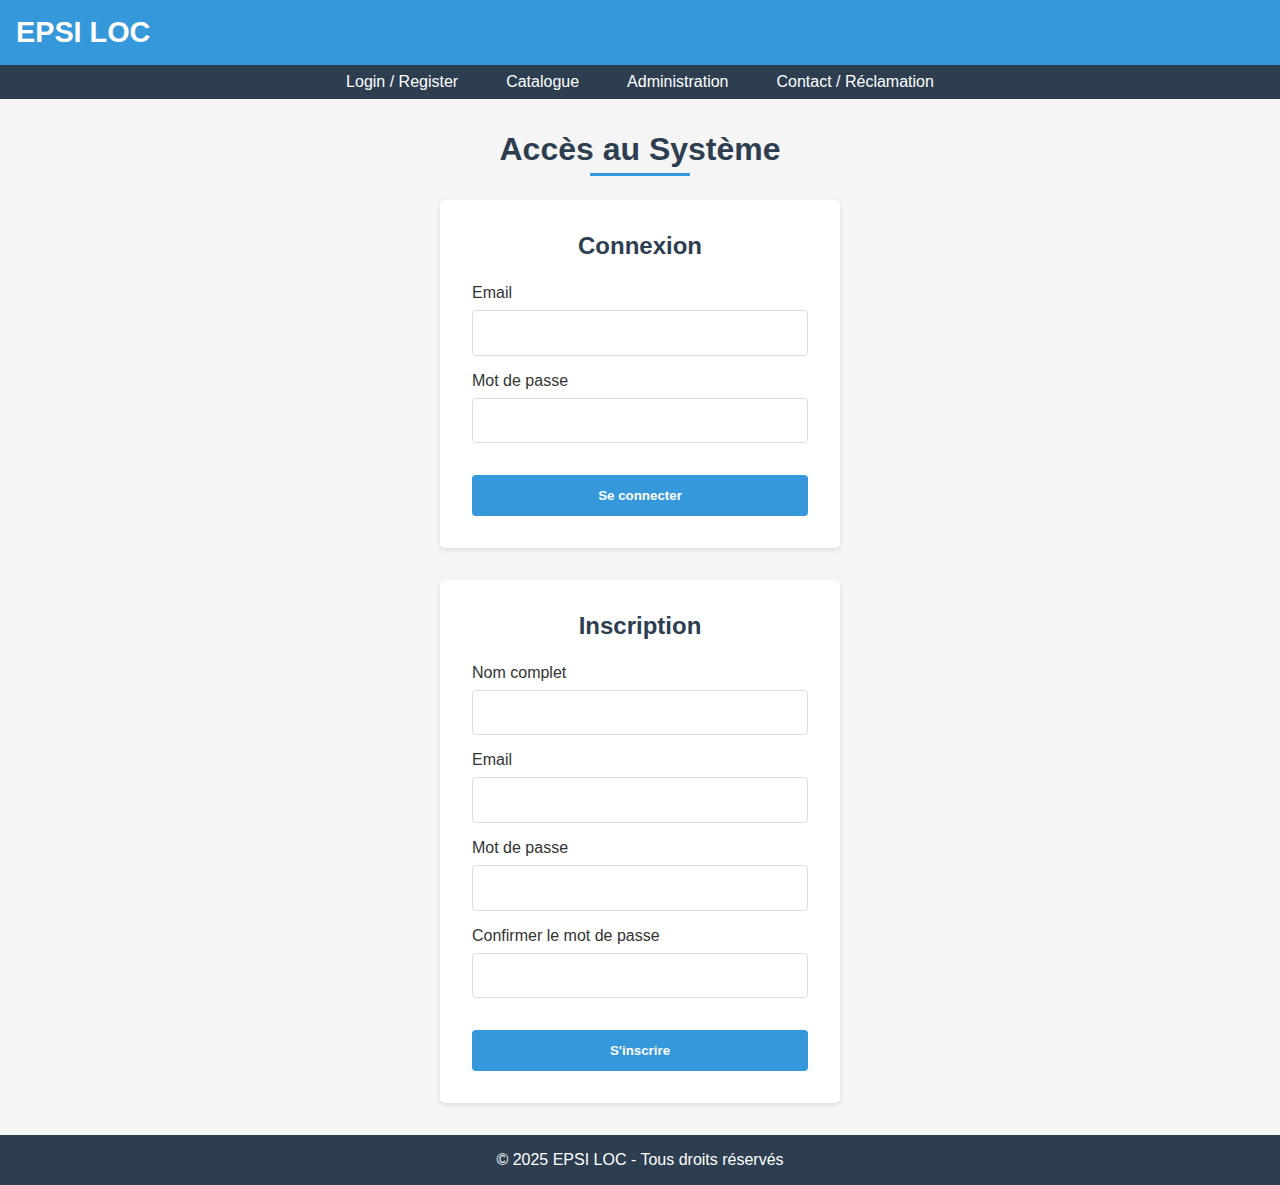
<file: index.html>
<!DOCTYPE html>
<html lang="fr">
<head>
    <meta charset="UTF-8">
    <meta name="viewport" content="width=device-width, initial-scale=1.0">
    <title>EPSI LOC - Location de Matériel Informatique</title>
    <link href="./css/Style.css" rel="stylesheet">
</head>
<body>
    <header>
        <div class="logo-container">
            <div class="logo">EPSI LOC</div>
        </div>
    </header>
    
    <nav>
        <ul>
            <li><a href="#" id="login-link">Login / Register</a></li>
            <li><a href="#" id="catalog-link">Catalogue</a></li>
            <li><a href="#" id="admin-link">Administration</a></li>
            <li><a href="https://forms.gle/Rcn48bGZoWrzGEVf6">Contact / Réclamation</a></li>
        </ul>
    </nav>
    
    <main>
        <!-- Page de Login/Register -->
        <section id="login-page">
            <h1 class="section-title">Accès au Système</h1>
            <div class="auth-container">
                <div class="auth-card">
                    <h2>Connexion</h2>
                    <form class="auth-form" id="login-form">
                        <div class="form-group">
                            <label for="login-email">Email</label>
                            <input type="email" id="login-email" name="email" required>
                        </div>
                        <div class="form-group">
                            <label for="login-password">Mot de passe</label>
                            <input type="password" id="login-password" name="password" required>
                        </div>
                        <div id="login-error" class="error-message"></div>
                        <button type="submit" class="auth-button">Se connecter</button>
                    </form>
                </div>
                
                <div class="auth-card">
                    <h2>Inscription</h2>
                    <form class="auth-form" id="register-form">
                        <div class="form-group">
                            <label for="register-name">Nom complet</label>
                            <input type="text" id="register-name" name="fullName" required>
                        </div>
                        <div class="form-group">
                            <label for="register-email">Email</label>
                            <input type="email" id="register-email" name="email" required>
                        </div>
                        <div class="form-group">
                            <label for="register-password">Mot de passe</label>
                            <input type="password" id="register-password" name="password" required>
                        </div>
                        <div class="form-group">
                            <label for="register-password-confirm">Confirmer le mot de passe</label>
                            <input type="password" id="register-password-confirm" name="passwordConfirm" required>
                        </div>
                        <div id="register-error" class="error-message"></div>
                        <button type="submit" class="auth-button">S'inscrire</button>
                    </form>
                </div>
            </div>
        </section>
        
<!-- Page de Catalogue -->
<section id="catalog-page" class="hidden">
    <h1 class="section-title">Catalogue de Matériel</h1>
    
    <div class="filter-bar">
        <div class="filter-group">
            <select id="category-filter">
                <option value="">Toutes les catégories</option>
                <option value="ordinateurs">Ordinateurs</option>
                <option value="serveurs">Serveurs</option>
                <option value="reseaux">Équipements réseaux</option>
                <option value="peripheriques">Périphériques</option>
            </select>
        </div>
        <div class="filter-group">
            <select id="availability-filter">
                <option value="">Tous les statuts</option>
                <option value="available">Disponible</option>
                <option value="unavailable">En location</option>
            </select>
        </div>
        <button id="apply-filters">Filtrer</button>
    </div>

    <!-- 🔥 Ajout de cet élément pour insérer dynamiquement les cartes -->
    <div class="catalog"></div>  
</section>
        
        <!-- Page Admin -->
        <section id="admin-page" class="hidden">
            <h1 class="section-title">Gestion du Matériel</h1>
            
            <div class="tab-container">
                <div class="tabs">
                    <div class="tab active" data-tab="equipment-list">Liste du matériel</div>
                    <div class="tab" data-tab="add-equipment">Ajouter du matériel</div>
                </div>
                
                <div class="tab-content" id="equipment-list">
                    <div class="admin-controls">
                        <button class="admin-button">Exporter la liste</button>
                        <button class="admin-button danger">Supprimer la sélection</button>
                    </div>
                    
                    <table class="equipment-table">
                        <thead>
                            <tr>
                                <th><input type="checkbox"></th>
                                <th>Référence</th>
                                <th>Nom</th>
                                <th>Catégorie</th>
                                <th>Statut</th>
                                <th>Prix/jour</th>
                                <th>Actions</th>
                            </tr>
                        </thead>
                        <tbody>
                            <tr>
                                <td><input type="checkbox"></td>
                                <td>ORD-001</td>
                                <td>Ordinateur Portable Pro</td>
                                <td>Ordinateurs</td>
                                <td>Disponible</td>
                                <td>35€</td>
                                <td>
                                    <div class="action-buttons">
                                        <button class="admin-button">Modifier</button>
                                        <button class="admin-button danger">Supprimer</button>
                                    </div>
                                </td>
                            </tr>
                            <tr>
                                <td><input type="checkbox"></td>
                                <td>SRV-002</td>
                                <td>Serveur Rack 2U</td>
                                <td>Serveurs</td>
                                <td>En location</td>
                                <td>120€</td>
                                <td>
                                    <div class="action-buttons">
                                        <button class="admin-button">Modifier</button>
                                        <button class="admin-button danger">Supprimer</button>
                                    </div>
                                </td>
                            </tr>
                            <tr>
                                <td><input type="checkbox"></td>
                                <td>NET-003</td>
                                <td>Switch Réseau Manageable</td>
                                <td>Réseaux</td>
                                <td>Disponible</td>
                                <td>25€</td>
                                <td>
                                    <div class="action-buttons">
                                        <button class="admin-button">Modifier</button>
                                        <button class="admin-button danger">Supprimer</button>
                                    </div>
                                </td>
                            </tr>
                            <tr>
                                <td><input type="checkbox"></td>
                                <td>STA-004</td>
                                <td>Station de Travail</td>
                                <td>Ordinateurs</td>
                                <td>Disponible</td>
                                <td>45€</td>
                                <td>
                                    <div class="action-buttons">
                                        <button class="admin-button">Modifier</button>
                                        <button class="admin-button danger">Supprimer</button>
                                    </div>
                                </td>
                            </tr>
                        </tbody>
                    </table>
                </div>
                
                <div class="tab-content hidden" id="add-equipment">
                    <form class="auth-form">
                        <div class="form-group">
                            <label for="equipment-reference">Référence</label>
                            <input type="text" id="equipment-reference" required>
                        </div>
                        <div class="form-group">
                            <label for="equipment-name">Nom du matériel</label>
                            <input type="text" id="equipment-name" required>
                        </div>
                        <div class="form-group">
                            <label for="equipment-category">Catégorie</label>
                            <select id="equipment-category" required>
                                <option value="">Sélectionner une catégorie</option>
                                <option value="ordinateurs">Ordinateurs</option>
                                <option value="serveurs">Serveurs</option>
                                <option value="reseaux">Équipements réseaux</option>
                                <option value="peripheriques">Périphériques</option>
                            </select>
                        </div>
                        <div class="form-group">
                            <label for="equipment-description">Description</label>
                            <textarea id="equipment-description" rows="3"></textarea>
                        </div>
                        <div class="form-group">
                            <label for="equipment-price">Prix journalier (€)</label>
                            <input type="number" id="equipment-price" min="0" step="0.01" required>
                        </div>
                        <div class="form-group">
                            <label for="equipment-image">Image</label>
                            <input type="file" id="equipment-image">
                        </div>
                        <button type="submit" class="auth-button">Ajouter le matériel</button>
                    </form>
                </div>
            </div>
        </section>
        
        <!-- Page de Contact/Réclamation -->
        <section id="contact-page" class="hidden">
            <h1 class="section-title">Contact / Réclamation</h1>
            
            <div class="contact-card">
                <form class="contact-form">
                    <div class="form-group">
                        <label for="contact-name">Nom complet</label>
                        <input type="text" id="contact-name" required>
                    </div>
                    <div class="form-group">
                        <label for="contact-email">Email</label>
                        <input type="email" id="contact-email" required>
                    </div>
                    <div class="form-group">
                        <label for="contact-subject">Sujet</label>
                        <select id="contact-subject" required>
                            <option value="">Sélectionner un sujet</option>
                            <option value="reclamation">Réclamation</option>
                            <option value="probleme">Problème technique</option>
                            <option value="question">Question générale</option>
                            <option value="autre">Autre</option>
                        </select>
                    </div>
                    <div class="form-group">
                        <label for="contact-message">Message</label>
                        <textarea id="contact-message" required></textarea>
                    </div>
                    <button type="submit" class="contact-submit">Envoyer</button>
                </form>
            </div>
        </section>
    </main>
    
    <footer>
        <p>&copy; 2025 EPSI LOC - Tous droits réservés</p>
    </footer>
    
    <script src="./js/script.js"></script>
</body>
</html>
</file>
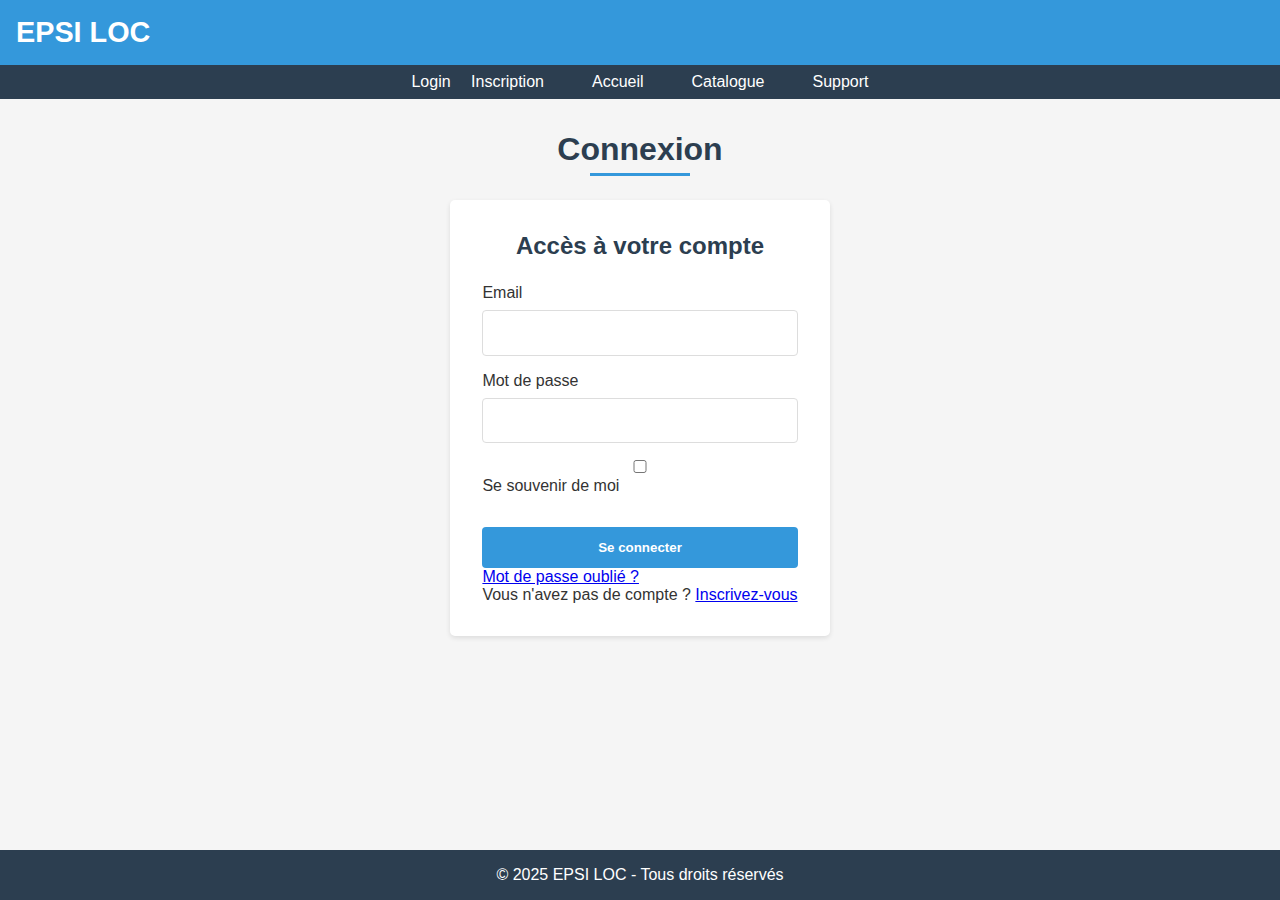
<file: login.html>
<!DOCTYPE html>
<html lang="fr">
<head>
    <meta charset="UTF-8">
    <meta name="viewport" content="width=device-width, initial-scale=1.0">
    <title>EPSI LOC - Connexion</title>
    <link href="./css/Style.css" rel="stylesheet">
</head>
<body>
    <header>
        <div class="logo-container">
            <div class="logo">EPSI LOC</div>
        </div>
    </header>
    
    <nav>
        <ul>
            <li class="auth-status">
                <a href="login.html" id="login-link" class="active">Login</a>
                <a href="register.html" id="register-link">Inscription</a>
                <span id="user-status" class="hidden">
                    <span id="user-name"></span>
                    <span class="status-indicator connected"></span>
                    <a href="#" id="logout-link">Déconnexion</a>
                </span>
            </li>
            <li><a href="index.html">Accueil</a></li>
            <li><a href="catalog.html">Catalogue</a></li>
            <li id="admin-link" class="hidden"><a href="admin.html">Administration</a></li>
            <li><a href="https://forms.gle/Rcn48bGZoWrzGEVf6">Support</a></li>
        </ul>
    </nav>
    
    <main>
        <section id="login-page">
            <h1 class="section-title">Connexion</h1>
            <div class="auth-container">
                <div class="auth-card">
                    <h2>Accès à votre compte</h2>
                    <form class="auth-form" id="login-form">
                        <div class="form-group">
                            <label for="login-email">Email</label>
                            <input type="email" id="login-email" name="email" required>
                        </div>
                        <div class="form-group">
                            <label for="login-password">Mot de passe</label>
                            <input type="password" id="login-password" name="password" required>
                        </div>
                        <div class="form-group">
                            <div class="checkbox-container">
                                <input type="checkbox" id="remember-me">
                                <label for="remember-me">Se souvenir de moi</label>
                            </div>
                        </div>
                        <div id="login-error" class="error-message"></div>
                        <button type="submit" class="auth-button">Se connecter</button>
                    </form>
                    <div class="auth-links">
                        <a href="#">Mot de passe oublié ?</a>
                        <p>Vous n'avez pas de compte ? <a href="register.html">Inscrivez-vous</a></p>
                    </div>
                </div>
            </div>
        </section>
    </main>
    
    <footer>
        <p>&copy; 2025 EPSI LOC - Tous droits réservés</p>
    </footer>
    
    <script src="./js/auth.js"></script>
</body>
</html>
</file>
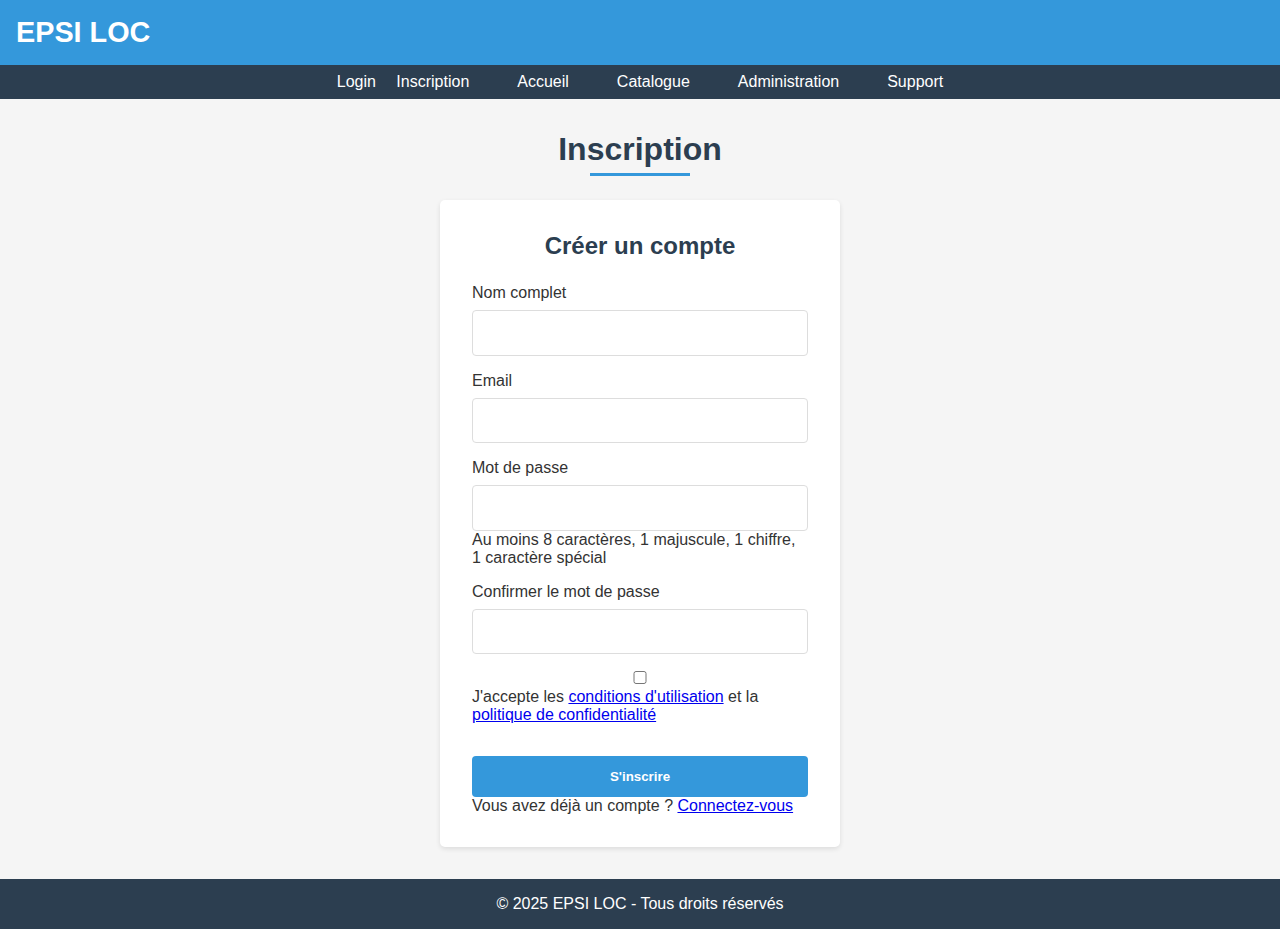
<file: register.html>
<!DOCTYPE html>
<html lang="fr">
<head>
    <meta charset="UTF-8">
    <meta name="viewport" content="width=device-width, initial-scale=1.0">
    <title>EPSI LOC - Inscription</title>
    <link href="./css/Style.css" rel="stylesheet">
</head>
<body>
    <header>
        <div class="logo-container">
            <div class="logo">EPSI LOC</div>
        </div>
    </header>
    
    <nav>
        <ul>
            <li class="auth-status">
                <a href="login.html" id="login-link">Login</a>
                <a href="register.html" id="register-link" class="active">Inscription</a>
                <span id="user-status" class="hidden">
                    <span id="user-name"></span>
                    <span class="status-indicator connected"></span>
                    <a href="#" id="logout-link">Déconnexion</a>
                </span>
            </li>
            <li><a href="index.html">Accueil</a></li>
            <li><a href="catalog.html">Catalogue</a></li>
            <li><a href="admin.html">Administration</a></li>
            <li><a href="support.html">Support</a></li>
        </ul>
    </nav>
    
    <main>
        <section id="register-page">
            <h1 class="section-title">Inscription</h1>
            <div class="auth-container">
                <div class="auth-card">
                    <h2>Créer un compte</h2>
                    <form class="auth-form" id="register-form">
                        <div class="form-group">
                            <label for="register-name">Nom complet</label>
                            <input type="text" id="register-name" name="fullName" required>
                        </div>
                        <div class="form-group">
                            <label for="register-email">Email</label>
                            <input type="email" id="register-email" name="email" required>
                        </div>
                        <div class="form-group">
                            <label for="register-password">Mot de passe</label>
                            <input type="password" id="register-password" name="password" required>
                            <div class="password-strength-meter">
                                <div class="meter-bar"></div>
                            </div>
                            <p class="password-hint">Au moins 8 caractères, 1 majuscule, 1 chiffre, 1 caractère spécial</p>
                        </div>
                        <div class="form-group">
                            <label for="register-password-confirm">Confirmer le mot de passe</label>
                            <input type="password" id="register-password-confirm" name="passwordConfirm" required>
                        </div>
                        <div class="form-group">
                            <div class="checkbox-container">
                                <input type="checkbox" id="terms-conditions" required>
                                <label for="terms-conditions">J'accepte les <a href="#">conditions d'utilisation</a> et la <a href="#">politique de confidentialité</a></label>
                            </div>
                        </div>
                        <div id="register-error" class="error-message"></div>
                        <button type="submit" class="auth-button">S'inscrire</button>
                    </form>
                    <div class="auth-links">
                        <p>Vous avez déjà un compte ? <a href="login.html">Connectez-vous</a></p>
                    </div>
                </div>
            </div>
        </section>
    </main>
    
    <footer>
        <p>&copy; 2025 EPSI LOC - Tous droits réservés</p>
    </footer>
    
    <script src="./js/auth.js"></script>
</body>
</html>
</file>
<file: css/Style.css>
:root {
    --primary-color: #3498db;
    --secondary-color: #2c3e50;
    --accent-color: #e74c3c;
    --light-color: #ecf0f1;
    --dark-color: #34495e;
}

* {
    margin: 0;
    padding: 0;
    box-sizing: border-box;
    font-family: 'Segoe UI', Tahoma, Geneva, Verdana, sans-serif;
}

body {
    background-color: #f5f5f5;
    color: #333;
    min-height: 100vh;
    display: flex;
    flex-direction: column;
}

header {
    background-color: var(--primary-color);
    color: white;
    padding: 1rem;
    box-shadow: 0 2px 5px rgba(0,0,0,0.1);
}

.logo-container {
    display: flex;
    align-items: center;
    justify-content: space-between;
}

.logo {
    font-size: 1.8rem;
    font-weight: bold;
}

nav {
    background-color: var(--secondary-color);
    padding: 0.5rem;
}

nav ul {
    list-style: none;
    display: flex;
    justify-content: center;
}

nav ul li {
    margin: 0 1rem;
}

nav ul li a {
    color: white;
    text-decoration: none;
    padding: 0.5rem;
    transition: all 0.3s ease;
}

nav ul li a:hover {
    background-color: var(--primary-color);
    border-radius: 3px;
}

main {
    max-width: 1200px;
    margin: 2rem auto;
    padding: 0 1rem;
    flex: 1;
}

.section-title {
    font-size: 2rem;
    margin-bottom: 1.5rem;
    color: var(--secondary-color);
    text-align: center;
    position: relative;
    padding-bottom: 0.5rem;
}

.section-title::after {
    content: '';
    position: absolute;
    bottom: 0;
    left: 50%;
    transform: translateX(-50%);
    width: 100px;
    height: 3px;
    background-color: var(--primary-color);
}

/* Page de Login/Register */
.auth-container {
    display: flex;
    justify-content: center;
    align-items: flex-start;
    gap: 2rem;
    flex-wrap: wrap;
}

.auth-card {
    background-color: white;
    border-radius: 5px;
    box-shadow: 0 2px 5px rgba(0,0,0,0.1);
    padding: 2rem;
    width: 100%;
    max-width: 400px;
}

.auth-card h2 {
    margin-bottom: 1.5rem;
    color: var(--secondary-color);
    text-align: center;
}

.form-group {
    margin-bottom: 1rem;
}

.form-group label {
    display: block;
    margin-bottom: 0.5rem;
    font-weight: 500;
}

.form-group input {
    width: 100%;
    padding: 0.8rem;
    border: 1px solid #ddd;
    border-radius: 4px;
    font-size: 1rem;
}

.auth-button {
    background-color: var(--primary-color);
    color: white;
    border: none;
    padding: 0.8rem 1.5rem;
    border-radius: 4px;
    cursor: pointer;
    font-weight: bold;
    transition: all 0.3s ease;
    width: 100%;
    margin-top: 1rem;
}

.auth-button:hover {
    background-color: #2980b9;
}

/* Page de Catalogue */
.filter-bar {
    background-color: white;
    padding: 1rem;
    border-radius: 5px;
    margin-bottom: 2rem;
    box-shadow: 0 2px 5px rgba(0,0,0,0.1);
    display: flex;
    flex-wrap: wrap;
    gap: 1rem;
}

.filter-group {
    flex: 1;
    min-width: 200px;
}

.filter-group select {
    width: 100%;
    padding: 0.5rem;
    border: 1px solid #ddd;
    border-radius: 4px;
}

.catalog {
    display: grid;
    grid-template-columns: repeat(auto-fill, minmax(300px, 1fr));
    gap: 1.5rem;
}

.equipment-card {
    background-color: white;
    border-radius: 5px;
    overflow: hidden;
    box-shadow: 0 2px 5px rgba(0,0,0,0.1);
}

.equipment-image {
    height: 200px;
    background-color: var(--light-color);
    display: flex;
    align-items: center;
    justify-content: center;
}

.equipment-info {
    padding: 1.5rem;
}

.equipment-info h3 {
    margin-bottom: 0.5rem;
    color: var(--secondary-color);
}

.equipment-info p {
    color: #666;
    margin-bottom: 0.5rem;
}

.status {
    display: inline-block;
    padding: 0.3rem 0.8rem;
    border-radius: 20px;
    font-size: 0.9rem;
    font-weight: bold;
    margin-bottom: 1rem;
}

.available {
    background-color: #2ecc71;
    color: white;
}

.unavailable {
    background-color: #e74c3c;
    color: white;
}

.equipment-actions {
    display: flex;
    justify-content: space-between;
}

.rent-button {
    background-color: var(--primary-color);
    color: white;
    border: none;
    padding: 0.5rem 1rem;
    border-radius: 4px;
    cursor: pointer;
    font-weight: bold;
    transition: all 0.3s ease;
}

.rent-button:hover {
    background-color: #2980b9;
}

.rent-button.disabled {
    background-color: #95a5a6;
    cursor: not-allowed;
}

/* Page Admin */
.admin-controls {
    display: flex;
    justify-content: space-between;
    margin-bottom: 1rem;
}

.admin-button {
    background-color: var(--primary-color);
    color: white;
    border: none;
    padding: 0.5rem 1rem;
    border-radius: 4px;
    cursor: pointer;
    font-weight: bold;
    transition: all 0.3s ease;
}

.admin-button:hover {
    background-color: #2980b9;
}

.admin-button.danger {
    background-color: var(--accent-color);
}

.admin-button.danger:hover {
    background-color: #c0392b;
}

.equipment-table {
    width: 100%;
    border-collapse: collapse;
    background-color: white;
    box-shadow: 0 2px 5px rgba(0,0,0,0.1);
    border-radius: 5px;
    overflow: hidden;
}

.equipment-table th,
.equipment-table td {
    padding: 1rem;
    text-align: left;
    border-bottom: 1px solid #ddd;
}

.equipment-table th {
    background-color: var(--secondary-color);
    color: white;
}

.equipment-table tr:last-child td {
    border-bottom: none;
}

.equipment-table tr:hover td {
    background-color: #f5f5f5;
}

.action-buttons {
    display: flex;
    gap: 0.5rem;
}

/* Page de Contact/Réclamation */
.contact-card {
    background-color: white;
    border-radius: 5px;
    box-shadow: 0 2px 5px rgba(0,0,0,0.1);
    padding: 2rem;
    max-width: 800px;
    margin: 0 auto;
}

.contact-form {
    display: flex;
    flex-direction: column;
    gap: 1rem;
}

.contact-form textarea {
    width: 100%;
    padding: 0.8rem;
    border: 1px solid #ddd;
    border-radius: 4px;
    font-size: 1rem;
    resize: vertical;
    min-height: 150px;
}

.contact-submit {
    background-color: var(--primary-color);
    color: white;
    border: none;
    padding: 0.8rem 1.5rem;
    border-radius: 4px;
    cursor: pointer;
    font-weight: bold;
    transition: all 0.3s ease;
    align-self: flex-end;
}

.contact-submit:hover {
    background-color: #2980b9;
}

/* Utilitaires */
.tab-container {
    margin-bottom: 2rem;
}

.tabs {
    display: flex;
    gap: 0.5rem;
    margin-bottom: 1rem;
}

.tab {
    padding: 0.5rem 1rem;
    background-color: var(--light-color);
    border-radius: 5px 5px 0 0;
    cursor: pointer;
    transition: all 0.3s ease;
}

.tab.active {
    background-color: var(--primary-color);
    color: white;
}

.tab-content {
    background-color: white;
    padding: 1.5rem;
    border-radius: 0 5px 5px 5px;
    box-shadow: 0 2px 5px rgba(0,0,0,0.1);
}

.hidden {
    display: none;
}

footer {
    background-color: var(--secondary-color);
    color: white;
    padding: 1rem;
    text-align: center;
    margin-top: auto;
}

/* Responsive */
@media (max-width: 768px) {
    nav ul {
        flex-direction: column;
        align-items: center;
    }
    
    nav ul li {
        margin: 0.3rem 0;
    }
    
    .logo-container {
        flex-direction: column;
        text-align: center;
    }
    
    .equipment-table {
        font-size: 0.9rem;
    }
    
    .equipment-table th,
    .equipment-table td {
        padding: 0.7rem;
    }
    
    .action-buttons {
        flex-direction: column;
    }
}
</file>
